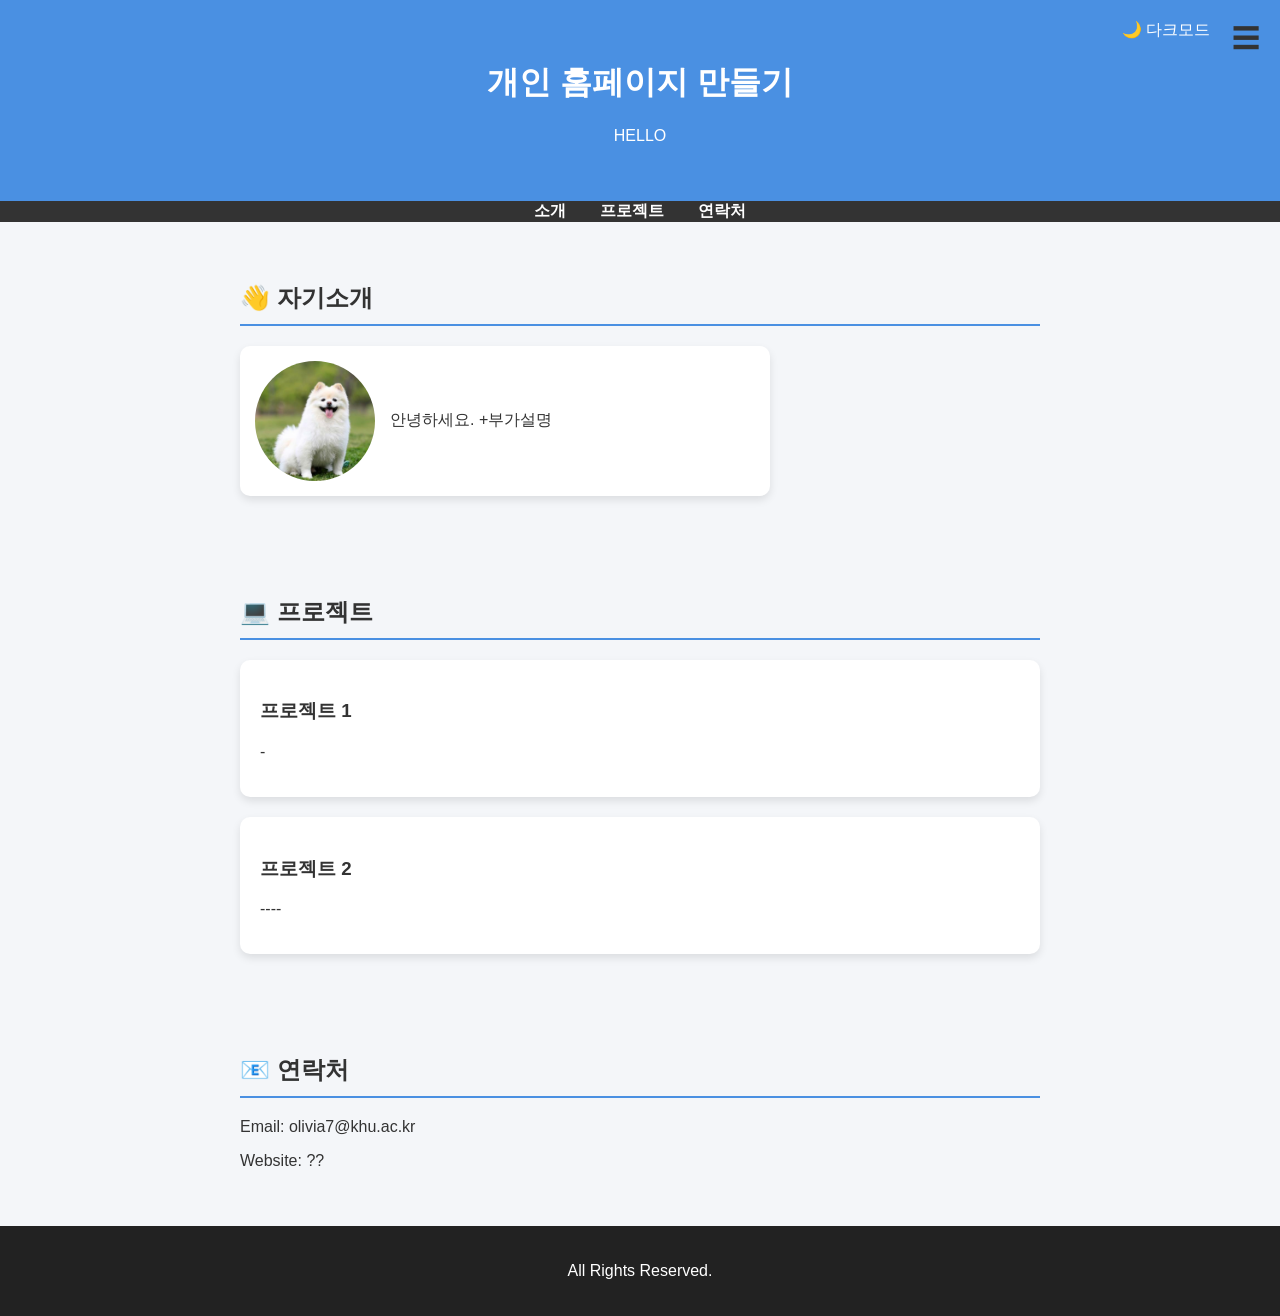
<file: index.html>
<!DOCTYPE html>
<html lang="ko">


<head>
    <meta charset="UTF-8">
    <title>웹사이트 만들기</title>
    <link rel="stylesheet" href="style.css">
    <meta name="viewport" content="width=device-width, initial-scale=1.0">
</head>


<body>
    <input type="checkbox" id="darkmode-toggle">
    <div class="page">
        <!-- 메뉴 열기 체크박스 -->
        <input type="checkbox" id="menu-toggle">

        <!-- 오른쪽 상단 메뉴 버튼 -->
        <label for="menu-toggle" class="menu-button">☰</label>

        <!-- 사이드 메뉴 -->
        <div class="sidebar">

            <label for="menu-toggle" class="close-button">✕</label>

            <ul class="menu">
                <li><a href="#about">자기소개</a></li>

                <li>
                    <!-- 프로젝트 펼침 체크 -->
                    <input type="checkbox" id="project-toggle">
                    <label for="project-toggle" class="submenu-label">프로젝트 ▾</label>

                    <ul class="submenu">
                        <li><a href="project1.html">프로젝트 1</a></li>
                        <li><a href="project2.html">프로젝트 2</a></li>
                    </ul>
                </li>
            </ul>
        </div>

        <header>
            <h1>개인 홈페이지 만들기</h1>
            <p>HELLO</p>

            <label for="darkmode-toggle" class="dark-toggle">
                🌙 다크모드
            </label>
        </header>


        <nav>
            <ul>
                <li><a href="#about">소개</a></li>
                <li><a href="#projects">프로젝트</a></li>
                <li><a href="#contact">연락처</a></li>
            </ul>
        </nav>


        <section id="about">
            <h2>👋 자기소개</h2>
            <div class="profile-card">
                <img src="images/image1_dog.jpg" alt="프로필 사진">
                <div>
                    <p>안녕하세요. +부가설명 </p>
                </div>
            </div>
        </section>

        <section id="projects">
            <h2>💻 프로젝트</h2>

            <a href="project1.html" class="card-link">
                <div class="card">
                    <h3>프로젝트 1</h3>
                    <p>-</p>
                </div>
            </a>

            <a href="project2.html" class="card-link">
                <div class="card">
                    <h3>프로젝트 2</h3>
                    <p>----</p>
                </div>
            </a>    
        </section>

        <section id="contact">
            <h2>📧 연락처</h2>
            <p>Email: olivia7@khu.ac.kr</p>
            <p>Website: ??</p>
        </section>

        <footer>
            <p> All Rights Reserved.</p>
        </footer>

    </div>
</body>


</html>
</file>
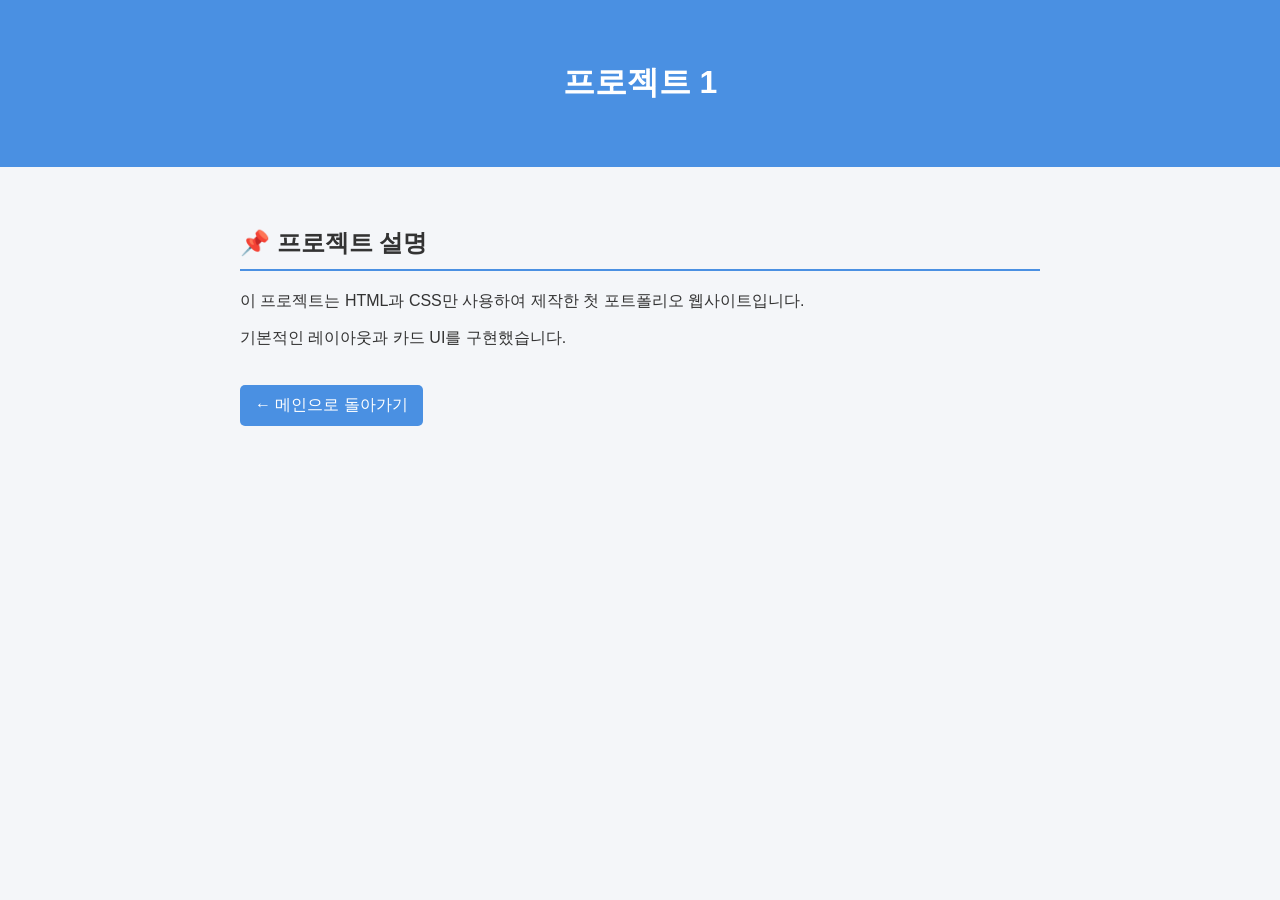
<file: project1.html>
<!DOCTYPE html>
<html lang="ko">
<head>
    <meta charset="UTF-8">
    <title>프로젝트 1</title>
    <link rel="stylesheet" href="style.css">
</head>
<body>

<header>
    <h1>프로젝트 1</h1>
</header>

<section>
    <h2>📌 프로젝트 설명</h2>
    <p>이 프로젝트는 HTML과 CSS만 사용하여 제작한 첫 포트폴리오 웹사이트입니다.</p>
    <p>기본적인 레이아웃과 카드 UI를 구현했습니다.</p>

    <a href="index.html" class="back-button">← 메인으로 돌아가기</a>
</section>

</body>
</html>
</file>
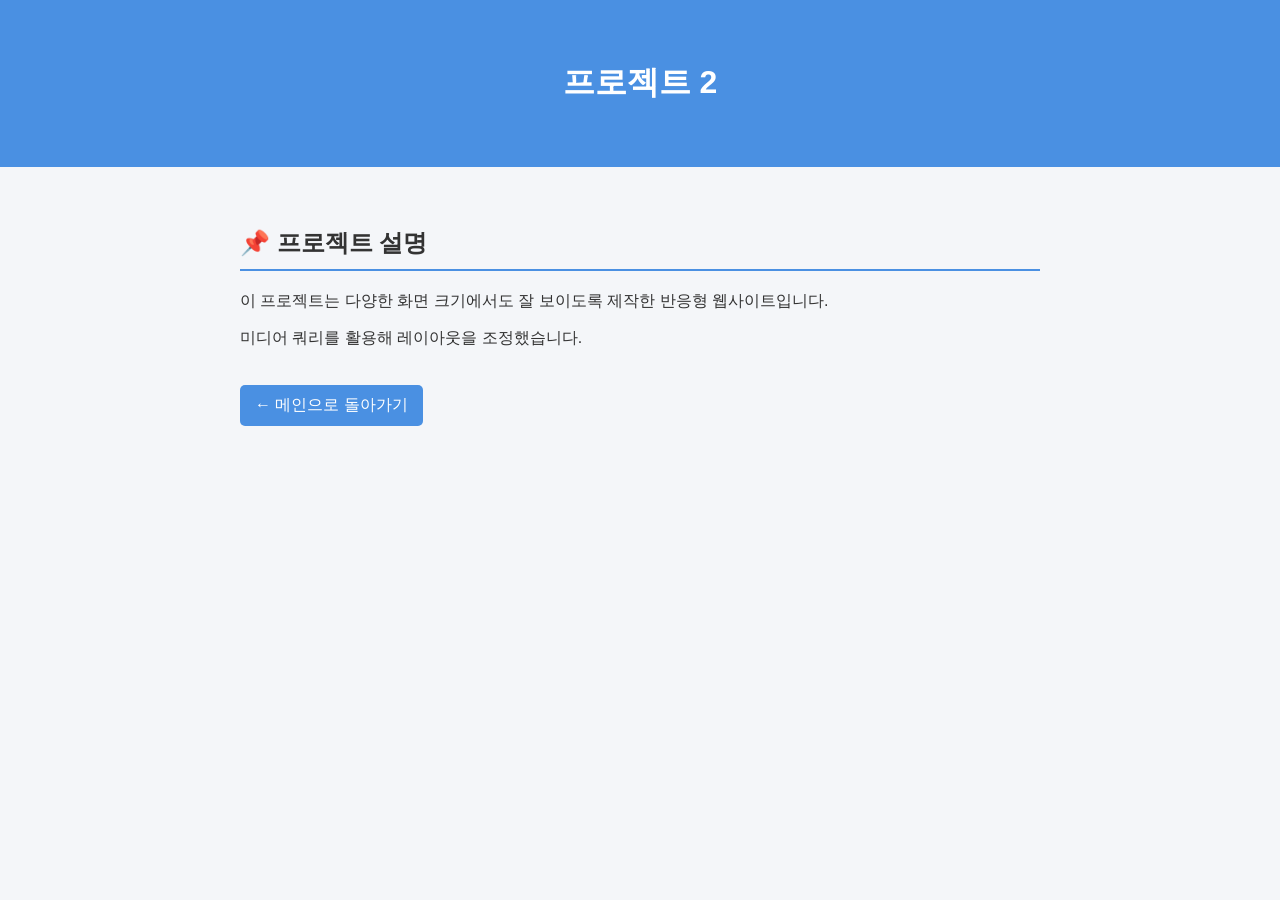
<file: project2.html>
<!DOCTYPE html>
<html lang="ko">
<head>
    <meta charset="UTF-8">
    <title>프로젝트 2</title>
    <link rel="stylesheet" href="style.css">
</head>
<body>

<header>
    <h1>프로젝트 2</h1>
</header>

<section>
    <h2>📌 프로젝트 설명</h2>
    <p>이 프로젝트는 다양한 화면 크기에서도 잘 보이도록 제작한 반응형 웹사이트입니다.</p>
    <p>미디어 쿼리를 활용해 레이아웃을 조정했습니다.</p>

    <a href="index.html" class="back-button">← 메인으로 돌아가기</a>
</section>

</body>
</html>
</file>
<file: style.css>
body {
    margin: 0;
    font-family: Arial, sans-serif;
    background-color: #f4f6f9;
    color: #333;
}

header {
    background-color: #4a90e2;
    color: white;
    text-align: center;
    padding: 40px 20px;
}

nav {
    background-color: #333;
}

nav ul {
    list-style: none;
    margin: 0;
    padding: 0;
    text-align: center;
}

nav ul li {
    display: inline-block;
    margin: 0 15px;
}

nav ul li a {
    color: white;
    text-decoration: none;
    font-weight: bold;
}

nav ul li a:hover {
    color: #4a90e2;
}

section {
    padding: 40px 20px;
    max-width: 800px;
    margin: auto;
}

h2 {
    border-bottom: 2px solid #4a90e2;
    padding-bottom: 10px;
}

.card {
    background-color: white;
    padding: 20px;
    margin-top: 20px;
    border-radius: 10px;
    box-shadow: 0 4px 8px rgba(0,0,0,0.1);
}

footer {
    text-align: center;
    padding: 20px;
    background-color: #222;
    color: white;
}

/* 카드 링크 전체 클릭 가능 */
.card-link {
    text-decoration: none;
    color: inherit;
}

/* 카드에 마우스 올리면 효과 */
.card:hover {
    transform: scale(1.03);
    transition: 0.3s;
    cursor: pointer;
}

/* ===== 프로필 카드 크기 조정 ===== */
.profile-card {
    display: flex;
    align-items: center;
    gap: 15px;
    background-color: white;
    padding: 15px;
    border-radius: 10px;
    box-shadow: 0 4px 8px rgba(0,0,0,0.1);
    max-width: 500px;   /* 카드 전체 폭 제한 */
}

.profile-card img {
    width: 120px;       /* 이미지 크기 줄이기 */
    height: 120px;
    object-fit: cover;  /* 비율 유지 */
    border-radius: 50%;
}

/* 돌아가기 버튼 */
.back-button {
    display: inline-block;
    margin-top: 20px;
    padding: 10px 15px;
    background-color: #4a90e2;
    color: white;
    text-decoration: none;
    border-radius: 5px;
}

.back-button:hover {
    background-color: #357ABD;
}

#darkmode-toggle {
    display: none;
}

.page {
    background-color: #f4f6f9;
    color: #333;
    min-height: 100vh;
    transition: background 0.3s, color 0.3s;
}

/* 다크모드 활성화 */
#darkmode-toggle:checked ~ .page {
    background-color: #121212;
    color: #f1f1f1;
}

/* 다크모드일 때 카드 */
#darkmode-toggle:checked ~ .page .card,
#darkmode-toggle:checked ~ .page .profile-card {
    background-color: #1e1e1e;
    color: #f1f1f1;
}

/* 다크모드일 때 네비 */
#darkmode-toggle:checked ~ .page nav {
    background-color: #111;
}

/* 다크모드 버튼 위치 */
.dark-toggle {
    position: absolute;
    top: 20px;
    right: 70px;
    cursor: pointer;
}

/* ===== 메뉴 버튼 ===== */
.menu-button {
    position: fixed;
    top: 20px;
    right: 20px;
    font-size: 28px;
    cursor: pointer;
    z-index: 1001;
}

/* 체크박스 숨기기 */
#menu-toggle,
#project-toggle {
    display: none;
}

/* ===== 사이드바 기본 ===== */
.sidebar {
    position: fixed;
    top: 0;
    right: -260px;   /* 너비보다 조금 더 숨김 */
    width: 250px;
    height: 100vh;   /* 전체 높이 정확히 */
    background-color: #222;
    color: white;
    padding: 20px;
    transition: right 0.3s ease;
    z-index: 1000;
    box-sizing: border-box;  /* padding 포함 계산 */
}

/* 메뉴 열렸을 때 */
#menu-toggle:checked ~ .sidebar {
    right: 0;
}

/* 닫기 버튼 */
.close-button {
    font-size: 20px;
    cursor: pointer;
    display: block;
    margin-bottom: 20px;
}

/* 메뉴 스타일 */
.menu {
    list-style: none;
    padding: 0;
}

.menu li {
    margin-bottom: 15px;
}

.menu a {
    color: white;
    text-decoration: none;
}

.menu a:hover {
    color: #4a90e2;
}

/* ===== 서브메뉴 ===== */
.submenu {
    list-style: none;
    padding-left: 15px;
    display: none;
}

.submenu li {
    margin-top: 8px;
}

.submenu-label {
    cursor: pointer;
}

/* 프로젝트 펼치기 */
#project-toggle:checked ~ .submenu {
    display: block;
}

/* ===== 모바일 화면 대응 ===== */
@media (max-width: 768px) {

    .profile-card {
        flex-direction: column;
        text-align: center;
    }

    .card {
        margin-left: 10px;
        margin-right: 10px;
    }

    .menu-button {
        font-size: 24px;
    }

    header {
        padding: 30px 10px;
    }

    section {
        padding: 30px 15px;
    }

}
</file>
